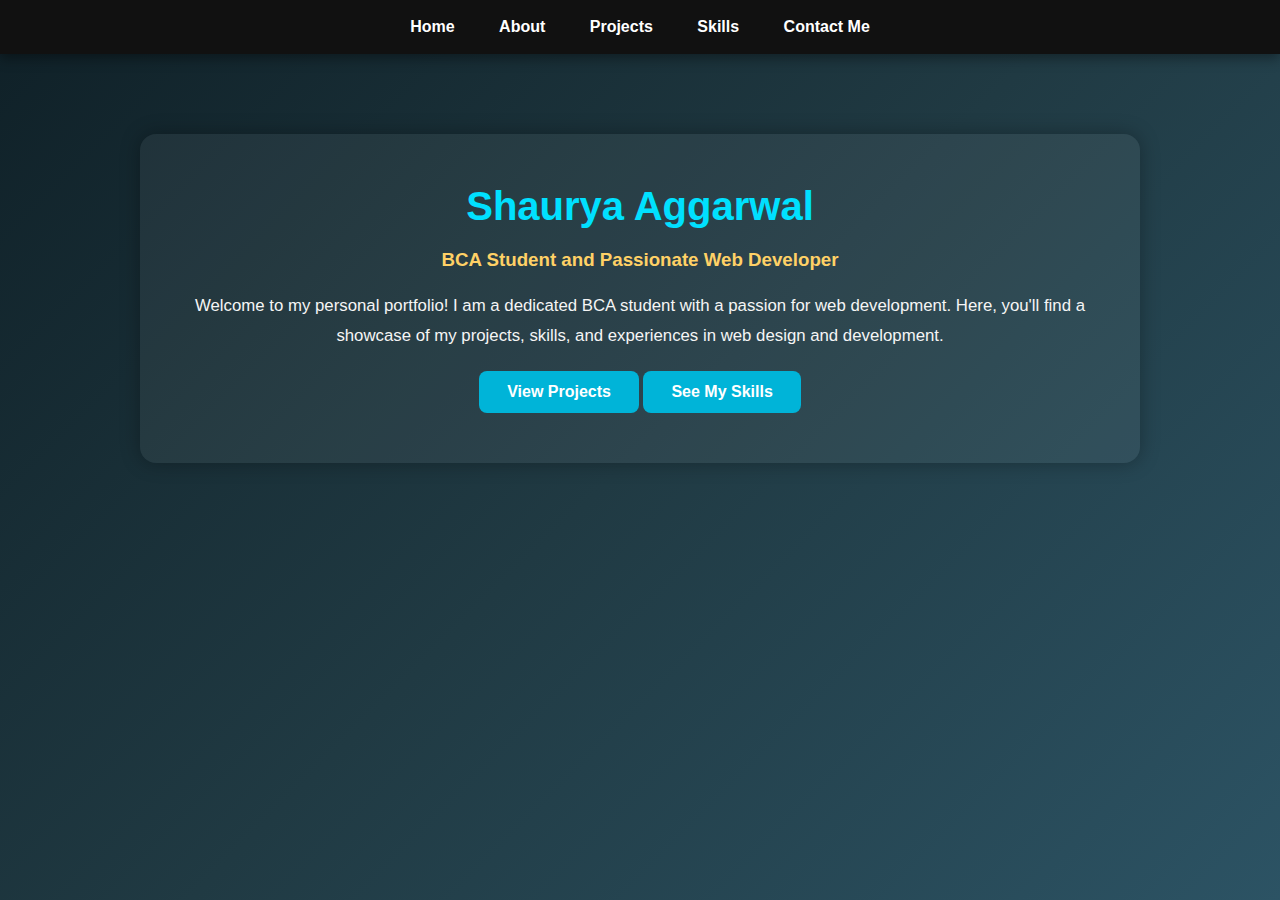
<file: index.html>
<!DOCTYPE html>
<html lang="en">
<head>
    <meta charset="UTF-8">
    <meta name="viewport" content="width=device-width, initial-scale=1.0">
    <meta name="google-site-verification" content="tCaVwC7B1OH2xF3XXq4PsxtVbASgZc4pQni3Bo3VFXU"/>
        <title>Shaurya Aggarwal | Home</title>
    <link rel="stylesheet" href="./styles.css">
</head>
<body>

<nav class="nav1">
    <ul>
        <li><a href="./index.html">Home</a></li>
        <li><a href="./about.html">About</a></li>
        <li><a href="./projects.html">Projects</a></li>
        <li><a href="./skills.html">Skills</a></li>
        <li><a href="./contact.html">Contact Me</a></li>
    </ul>
</nav>

<section class="intro">
    <h1>Shaurya Aggarwal</h1>
    <h3>BCA Student and Passionate Web Developer</h3>

    <p>
        Welcome to my personal portfolio! I am a dedicated BCA student with a passion
        for web development. Here, you'll find a showcase of my projects, skills,
        and experiences in web design and development.
    </p>

    <div class="button">
        <a href="./projects.html" class="btn">View Projects</a>
        <a href="./skills.html" class="btn">See My Skills</a>
    </div>
</section>

</body>
</html>
</file>
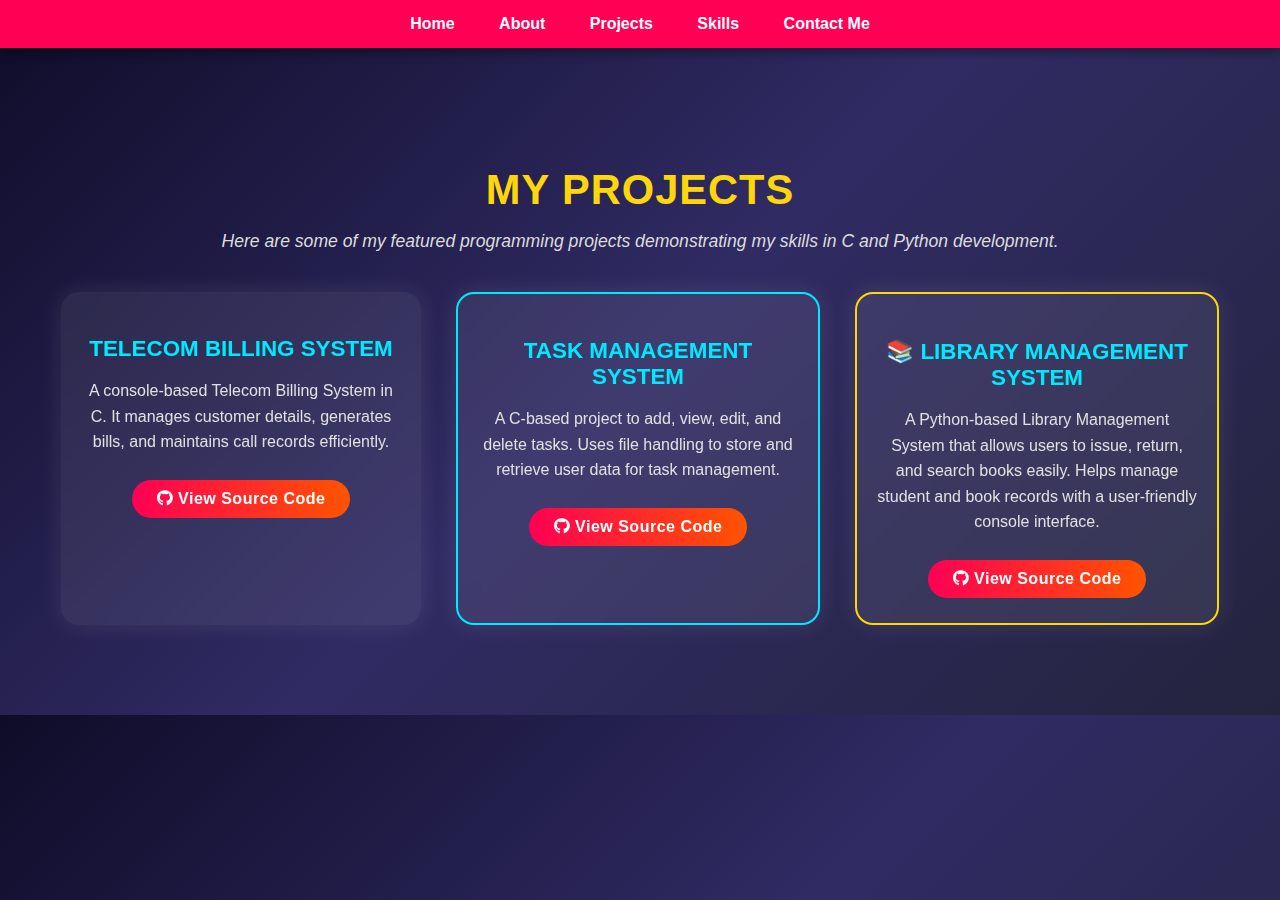
<file: projects.html>
<!DOCTYPE html>
<html lang="en">
<head>
  <meta charset="UTF-8">
  <meta name="viewport" content="width=device-width, initial-scale=1.0">
  <title>Projects - Shaurya Aggarwal</title>

  <!-- Font Awesome for icons -->
  <link rel="stylesheet" href="https://cdnjs.cloudflare.com/ajax/libs/font-awesome/6.5.0/css/all.min.css">

  <style>
    body {
      margin: 0;
      font-family: 'Poppins', sans-serif;
      background: linear-gradient(135deg, #0f0c29, #302b63, #24243e);
      color: #f4f4f9;
      text-align: center;
      overflow-x: hidden;
    }

    header {
      background-color: #ff0054;
      padding: 15px 0;
      box-shadow: 0 4px 10px rgba(0, 0, 0, 0.4);
    }

    header nav ul {
      list-style: none;
      margin: 0;
      padding: 0;
    }

    header nav ul li {
      display: inline;
      margin: 0 20px;
    }

    header nav ul li a {
      text-decoration: none;
      color: white;
      font-weight: bold;
      transition: color 0.3s, transform 0.2s;
    }

    header nav ul li a:hover {
      color: #ffcc00;
      transform: scale(1.1);
    }
    .container {
      max-width: 1200px;
      margin: 60px auto;
      padding: 30px;
      text-align: center;
    }

    h1 {
      font-size: 2.6rem;
      color: #ffd60a;
      margin-bottom: 15px;
      letter-spacing: 1px;
      text-transform: uppercase;
    }

    p.intro {
      font-size: 1.1rem;
      color: #dcdcdc;
      margin-bottom: 40px;
      font-style: italic;
    }

    /* Project grid */
    .projects-grid {
      display: flex;
      justify-content: center;
      flex-wrap: wrap;
      gap: 35px;
    }

    .project-card {
      background: rgba(255, 255, 255, 0.08);
      width: 320px;
      padding: 25px 20px;
      border-radius: 18px;
      box-shadow: 0 0 25px rgba(255, 255, 255, 0.1);
      transition: transform 0.4s ease, box-shadow 0.4s ease;
      backdrop-filter: blur(10px);
    }

    .project-card:hover {
      transform: translateY(-10px);
      box-shadow: 0 0 35px rgba(255, 204, 0, 0.4);
    }

    .project-card h2 {
      color: #00eaff;
      font-size: 1.4rem;
      margin-bottom: 15px;
      text-transform: uppercase;
    }

    .project-card p {
      font-size: 1rem;
      line-height: 1.6;
      color: #e0e0e0;
      margin-bottom: 25px;
    }
    .btn {
      display: inline-block;
      background: linear-gradient(90deg, #ff0054, #ff5400);
      color: white;
      padding: 10px 25px;
      border-radius: 25px;
      text-decoration: none;
      font-weight: bold;
      letter-spacing: 0.5px;
      transition: background 0.3s, transform 0.3s;
    }

    .btn:hover {
      background: linear-gradient(90deg, #ff7b00, #ff0054);
      transform: scale(1.07);
    }
    .project-card:nth-child(2) {
      border: 2px solid #00eaff;
    }
    .project-card:nth-child(3) {
      border: 2px solid #ffd60a;
    }
  </style>
</head>
<body>

  <header>
    <nav>
      <ul>
        <li><a href="index.html">Home</a></li>
        <li><a href="about.html">About</a></li>
        <li><a href="projects.html">Projects</a></li>
        <li><a href="skills.html">Skills</a></li>
        <li><a href="contact.html">Contact Me</a></li>
      </ul>
    </nav>
  </header>

  <div class="container">
    <h1>My Projects</h1>
    <p class="intro">
      Here are some of my featured programming projects demonstrating my skills in C and Python development.
    </p>

    <div class="projects-grid">

      <!-- Telecom Billing System -->
      <div class="project-card">
        <h2> Telecom Billing System</h2>
        <p>
          A console-based Telecom Billing System in C.  
          It manages customer details, generates bills, and maintains call records efficiently.
        </p>
        <a href="https://github.com/Shaurya2006-hash/Telecom-Billing-System" target="_blank" class="btn">
          <i class="fa-brands fa-github"></i> View Source Code
        </a>
      </div>

      <!-- Task Management System -->
      <div class="project-card">
        <h2> Task Management System</h2>
        <p>
          A C-based project to add, view, edit, and delete tasks.  
          Uses file handling to store and retrieve user data for task management.
        </p>
        <a href="https://github.com/Shaurya2006-hash/Task-Management-System" target="_blank" class="btn">
          <i class="fa-brands fa-github"></i> View Source Code
        </a>
      </div>

      <!-- Library Management System -->
      <div class="project-card">
        <h2>📚 Library Management System</h2>
        <p>
          A Python-based Library Management System that allows users to issue, return, and search books easily.  
          Helps manage student and book records with a user-friendly console interface.
        </p>
        <a href="https://github.com/Shaurya2006-hash/Library-Management-System" target="_blank" class="btn">
          <i class="fa-brands fa-github"></i> View Source Code
        </a>
      </div>

    </div>
  </div>

</body>
</html>
</file>
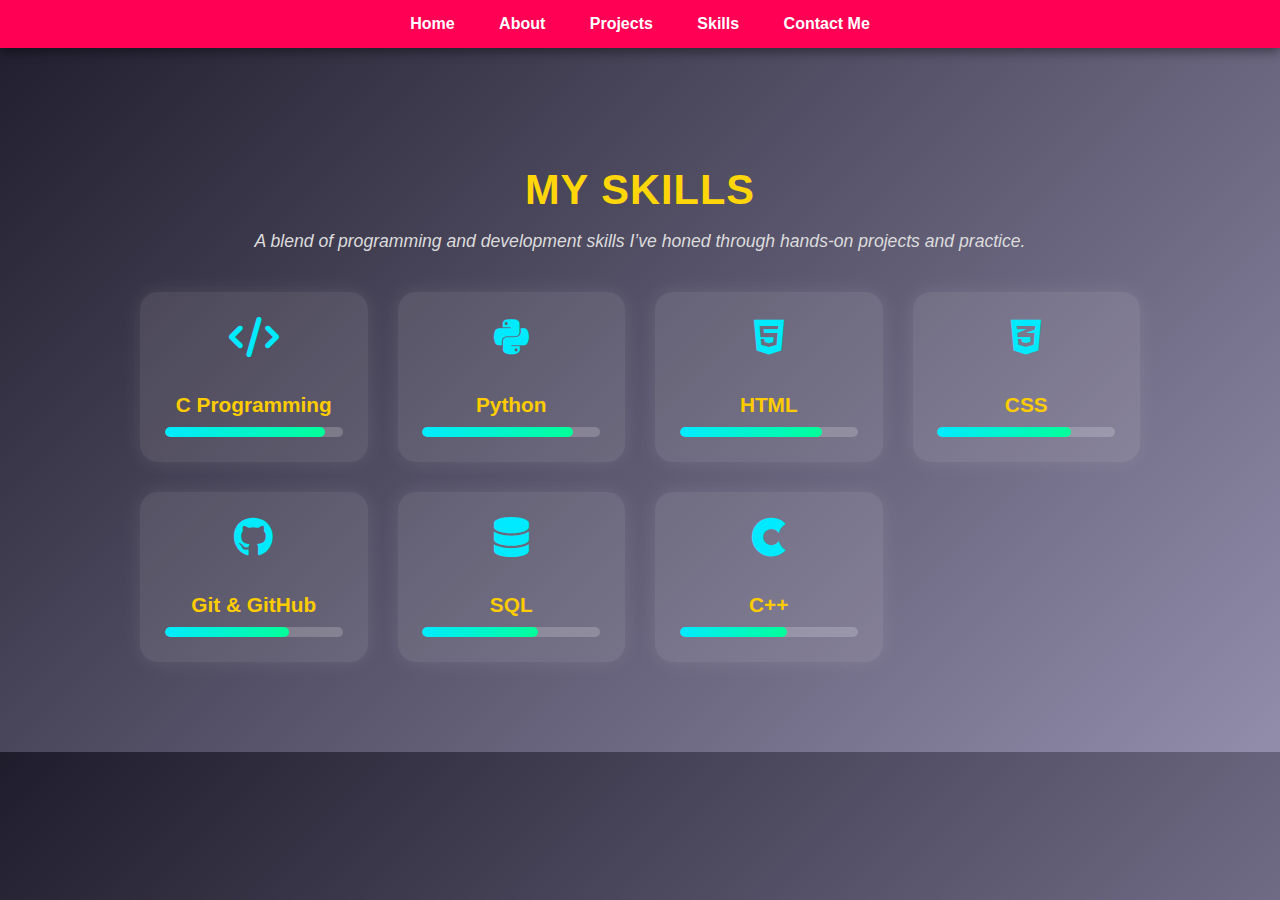
<file: skills.html>
<!DOCTYPE html>
<html lang="en">
<head>
  <meta charset="UTF-8">
  <meta name="viewport" content="width=device-width, initial-scale=1.0">
  <title>Skills - Shaurya Aggarwal</title>
  <link rel="stylesheet" href="https://cdnjs.cloudflare.com/ajax/libs/font-awesome/6.5.0/css/all.min.css">

  <style>
    body {
      margin: 0;
      font-family: 'Poppins', sans-serif;
      background: linear-gradient(135deg, #1f1c2c, #928dab);
      color: #f4f4f9;
      text-align: center;
    }

    header {
      background-color: #ff0054;
      padding: 15px 0;
      box-shadow: 0 4px 10px rgba(0, 0, 0, 0.4);
    }

    header nav ul {
      list-style: none;
      margin: 0;
      padding: 0;
    }

    header nav ul li {
      display: inline;
      margin: 0 20px;
    }

    header nav ul li a {
      text-decoration: none;
      color: white;
      font-weight: bold;
      transition: color 0.3s, transform 0.2s;
    }

    header nav ul li a:hover {
      color: #ffcc00;
      transform: scale(1.1);
    }

    .container {
      max-width: 1000px;
      margin: 60px auto;
      padding: 30px;
      text-align: center;
    }

    h1 {
      font-size: 2.6rem;
      color: #ffd60a;
      margin-bottom: 15px;
      letter-spacing: 1px;
      text-transform: uppercase;
    }

    p.intro {
      font-size: 1.1rem;
      color: #dcdcdc;
      margin-bottom: 40px;
      font-style: italic;
    }

    /* Skill grid */
    .skills-grid {
      display: grid;
      grid-template-columns: repeat(auto-fit, minmax(200px, 1fr));
      gap: 30px;
      margin-top: 30px;
    }

    .skill-card {
      background: rgba(255, 255, 255, 0.1);
      padding: 25px 15px;
      border-radius: 18px;
      box-shadow: 0 0 20px rgba(255, 255, 255, 0.1);
      transition: transform 0.3s ease, box-shadow 0.3s ease;
    }

    .skill-card:hover {
      transform: scale(1.05);
      box-shadow: 0 0 30px rgba(255, 204, 0, 0.4);
    }

    .skill-card i {
      font-size: 2.5rem;
      margin-bottom: 15px;
      color: #00eaff;
    }

    .skill-card h3 {
      color: #ffcc00;
      margin-bottom: 10px;
      font-size: 1.3rem;
    }

    .progress-bar {
      width: 90%;
      height: 10px;
      background: rgba(255, 255, 255, 0.2);
      border-radius: 10px;
      margin: 0 auto;
      overflow: hidden;
      position: relative;
    }

    .progress {
      height: 10px;
      border-radius: 10px;
      background: linear-gradient(90deg, #00eaff, #00ff99);
      position: absolute;
      top: 0;
      left: 0;
    }
    .c .progress { width: 90%; }
    .python .progress { width: 85%; }
    .html .progress { width: 80%; }
    .css .progress { width: 75%; }
    .github .progress { width: 70%; }
    .sql .progress { width: 65%; }
    .cpp .progress { width: 60%; }

   
  </style>
</head>
<body>

  <header>
    <nav>
      <ul>
        <li><a href="index.html">Home</a></li>
        <li><a href="about.html">About</a></li>
        <li><a href="projects.html">Projects</a></li>
        <li><a href="skills.html">Skills</a></li>
        <li><a href="contact.html">Contact Me</a></li>
      </ul>
    </nav>
  </header>

  <div class="container">
    <h1>My Skills</h1>
    <p class="intro">
      A blend of programming and development skills I’ve honed through hands-on projects and practice.
    </p>

    <div class="skills-grid">
      <div class="skill-card c">
        <i class="fa-solid fa-code"></i>
        <h3>C Programming</h3>
        <div class="progress-bar"><div class="progress"></div></div>
      </div>

      <div class="skill-card python">
        <i class="fa-brands fa-python"></i>
        <h3>Python</h3>
        <div class="progress-bar"><div class="progress"></div></div>
      </div>

      <div class="skill-card html">
        <i class="fa-brands fa-html5"></i>
        <h3>HTML</h3>
        <div class="progress-bar"><div class="progress"></div></div>
      </div>

      <div class="skill-card css">
        <i class="fa-brands fa-css3-alt"></i>
        <h3>CSS</h3>
        <div class="progress-bar"><div class="progress"></div></div>
      </div>

      <div class="skill-card github">
        <i class="fa-brands fa-github"></i>
        <h3>Git & GitHub</h3>
        <div class="progress-bar"><div class="progress"></div></div>
      </div>
        <div class="skill-card sql">
            <i class="fa-solid fa-database"></i>
            <h3>SQL</h3>
            <div class="progress-bar"><div class="progress"></div></div>
    </div>
        <div class="skill-card cpp">
            <i class="fa-brands fa-cuttlefish"></i>
            <h3>C++</h3>
            <div class="progress-bar"><div class="progress"></div></div>
        </div>
  </div>
</body>
</html>
</file>
<file: styles.css>
/* ===== Global Styling ===== */
* {
  margin: 0;
  padding: 0;
  box-sizing: border-box;
  font-family: 'Poppins', sans-serif;
}

body {
  background: linear-gradient(135deg, #0f2027, #203a43, #2c5364);
  color: #f5f5f5;
  text-align: center;
  min-height: 100vh;
}

/* ===== Navigation ===== */
header, .nav1 {
  background: #111;
  padding: 18px 0;
  box-shadow: 0 4px 12px rgba(0,0,0,0.4);
}

nav ul, .nav1 ul {
  list-style: none;
}

nav ul li, .nav1 ul li {
  display: inline-block;
  margin: 0 20px;
}

nav ul li a, .nav1 ul li a {
  color: #ffffff;
  text-decoration: none;
  font-weight: 600;
  transition: 0.3s;
}

nav ul li a:hover,
.nav1 ul li a:hover {
  color: #00e0ff;
}

/* ===== Container Styling ===== */
.container,
.contact-box,
.intro {
  max-width: 1000px;
  margin: 80px auto;
  padding: 50px;
  background: rgba(255,255,255,0.06);
  border-radius: 16px;
  box-shadow: 0 0 20px rgba(0,0,0,0.3);
}

/* ===== Headings ===== */
h1 {
  font-size: 2.5rem;
  color: #00e0ff;
  margin-bottom: 20px;
}

h3 {
  color: #ffd166;
  margin-bottom: 20px;
}

/* ===== Paragraph ===== */
p {
  font-size: 1.05rem;
  line-height: 1.8;
  margin-bottom: 20px;
}

/* ===== Buttons ===== */
.btn, button {
  display: inline-block;
  padding: 12px 28px;
  background: #00b4d8;
  color: white;
  border-radius: 8px;
  text-decoration: none;
  border: none;
  cursor: pointer;
  font-weight: 600;
  transition: 0.3s;
}

.btn:hover, button:hover {
  background: #0077b6;
  transform: translateY(-3px);
}

/* ===== Image Styling ===== */
img {
  width: 200px;
  border-radius: 12px;
  margin-bottom: 20px;
  border: 4px solid #00e0ff;
}

/* ===== Project Cards ===== */
.projects-grid {
  display: flex;
  flex-wrap: wrap;
  justify-content: center;
  gap: 30px;
}

.project-card {
  background: rgba(255,255,255,0.08);
  padding: 25px;
  width: 300px;
  border-radius: 14px;
  transition: 0.3s;
}

.project-card:hover {
  transform: translateY(-8px);
  background: rgba(0, 224, 255, 0.15);
}

.project-card h2 {
  color: #ffd166;
  margin-bottom: 15px;
}

/* ===== Skills Section (Redesigned) ===== */
.skills-grid {
  display: grid;
  grid-template-columns: repeat(auto-fit, minmax(220px, 1fr));
  gap: 30px;
}

.skill-card {
  background: rgba(255,255,255,0.08);
  padding: 30px 20px;
  border-radius: 12px;
  transition: 0.3s;
}

.skill-card:hover {
  transform: scale(1.05);
  background: rgba(0,224,255,0.15);
}

.skill-card i {
  font-size: 2.5rem;
  margin-bottom: 15px;
  color: #00e0ff;
}

.skill-card h3 {
  font-size: 1.2rem;
  color: #ffd166;
}

/* Removed Progress Bars Completely */

/* ===== Contact Form ===== */
form {
  display: flex;
  flex-direction: column;
  gap: 15px;
  align-items: center;
}

input, textarea {
  width: 80%;
  padding: 12px;
  border-radius: 8px;
  border: none;
  font-size: 1rem;
}

textarea {
  resize: none;
  height: 120px;
}

.social {
  margin-top: 30px;
}

.social a {
  color: #00e0ff;
  font-size: 1.6rem;
  margin: 0 12px;
  transition: 0.3s;
}

.social a:hover {
  color: #ffd166;
}
</file>
